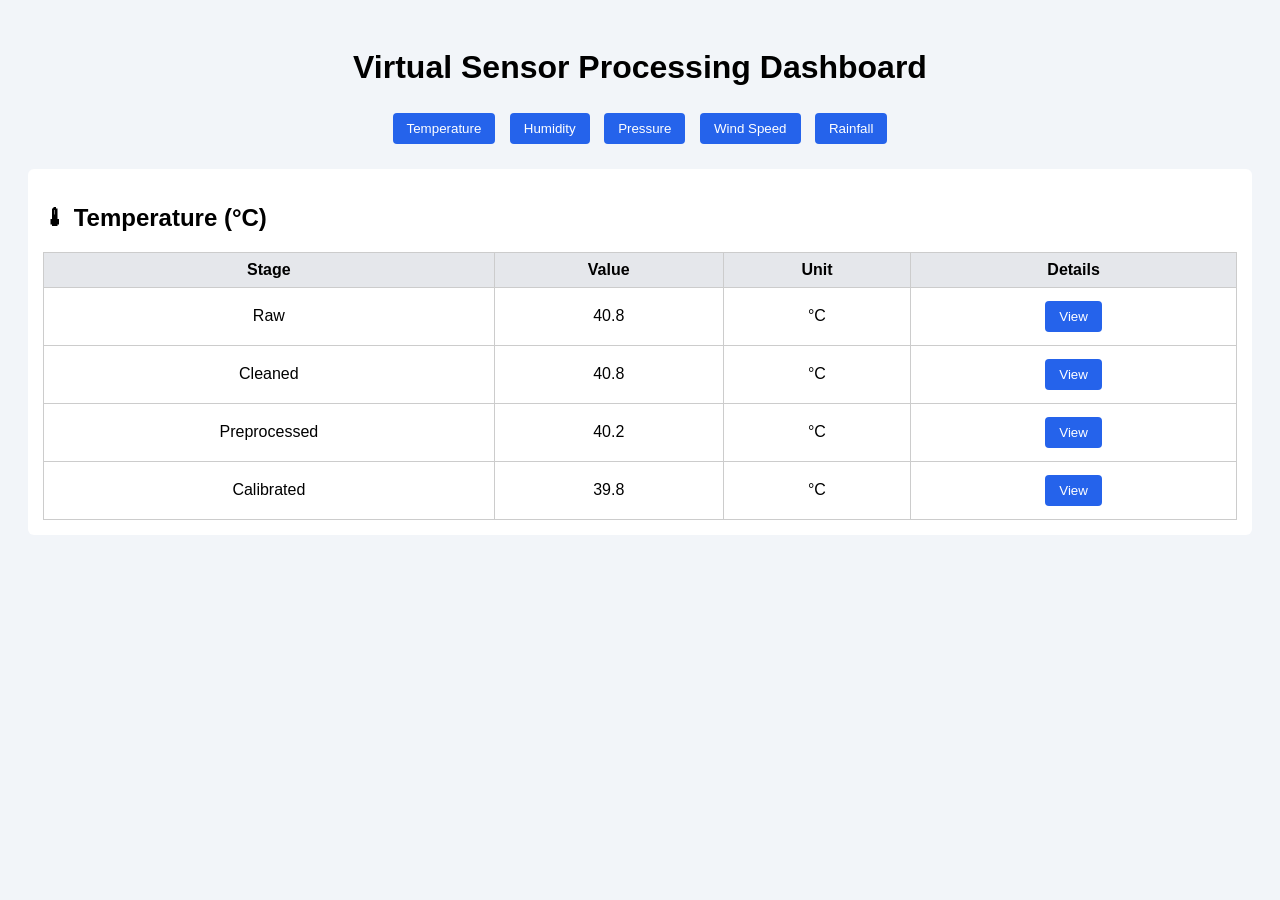
<file: src/main/resources/frontend/index.html>
<!DOCTYPE html>
<html>
<head>
    <title>Virtual Sensor Dashboard</title>
    <link rel="stylesheet" href="style.css">
</head>
<body>

<h1>Virtual Sensor Processing Dashboard</h1>

<div class="sensor-tabs">
    <button onclick="show('temp')">Temperature</button>
    <button onclick="show('hum')">Humidity</button>
    <button onclick="show('pres')">Pressure</button>
    <button onclick="show('wind')">Wind Speed</button>
    <button onclick="show('rain')">Rainfall</button>
</div>

<!-- 🌡 TEMPERATURE -->
<div id="temp" class="panel">
    <h2>🌡 Temperature (°C)</h2>
    <table>
        <tr><th>Stage</th><th>Value</th><th>Unit</th><th>Details</th></tr>
        <tr><td>Raw</td><td>40.8</td><td>°C</td><td><button onclick="toggle('t1')">View</button></td></tr>
        <tr><td>Cleaned</td><td>40.8</td><td>°C</td><td><button onclick="toggle('t2')">View</button></td></tr>
        <tr><td>Preprocessed</td><td>40.2</td><td>°C</td><td><button onclick="toggle('t3')">View</button></td></tr>
        <tr><td>Calibrated</td><td>39.8</td><td>°C</td><td><button onclick="toggle('t4')">View</button></td></tr>
    </table>

    <div id="t1" class="calc">Raw value taken directly from dataset.</div>
    <div id="t2" class="calc">Range check applied (−10°C to 60°C).</div>
    <div id="t3" class="calc">(39.5 + 40.8 + 41.6) / 3 = 40.2°C</div>
    <div id="t4" class="calc">40.2 − 0.5 (bias) − 0.3 (humidity &gt; 90%) = <b>39.8°C</b></div>
</div>

<!-- 💧 HUMIDITY -->
<div id="hum" class="panel">
    <h2>💧 Humidity (%)</h2>
    <table>
        <tr><th>Stage</th><th>Value</th><th>Unit</th><th>Details</th></tr>
        <tr><td>Raw</td><td>95</td><td>%</td><td><button onclick="toggle('h1')">View</button></td></tr>
        <tr><td>Cleaned</td><td>95</td><td>%</td><td><button onclick="toggle('h2')">View</button></td></tr>
        <tr><td>Preprocessed</td><td>93</td><td>%</td><td><button onclick="toggle('h3')">View</button></td></tr>
        <tr><td>Calibrated</td><td>93</td><td>%</td><td><button onclick="toggle('h4')">View</button></td></tr>
    </table>

    <div id="h1" class="calc">Raw humidity from dataset.</div>
    <div id="h2" class="calc">Validated between 0% and 100%.</div>
    <div id="h3" class="calc">Moving average smoothing applied.</div>
    <div id="h4" class="calc">Clamped to physical saturation limit.</div>
</div>

<!-- 🌡 PRESSURE -->
<div id="pres" class="panel">
    <h2>🌡 Air Pressure (hPa)</h2>
    <table>
        <tr><th>Stage</th><th>Value</th><th>Unit</th><th>Details</th></tr>
        <tr><td>Raw</td><td>995</td><td>hPa</td><td><button onclick="toggle('p1')">View</button></td></tr>
        <tr><td>Cleaned</td><td>995</td><td>hPa</td><td><button onclick="toggle('p2')">View</button></td></tr>
        <tr><td>Preprocessed</td><td>997</td><td>hPa</td><td><button onclick="toggle('p3')">View</button></td></tr>
        <tr><td>Calibrated</td><td>1001</td><td>hPa</td><td><button onclick="toggle('p4')">View</button></td></tr>
    </table>

    <div id="p1" class="calc">Raw atmospheric pressure.</div>
    <div id="p2" class="calc">Range validated (900–1100 hPa).</div>
    <div id="p3" class="calc">Noise reduced using smoothing.</div>
    <div id="p4" class="calc">Sea-level normalization using altitude correction.</div>
</div>

<!-- 🌬 WIND -->
<div id="wind" class="panel">
    <h2>🌬 Wind Speed (m/s)</h2>
    <table>
        <tr><th>Stage</th><th>Value</th><th>Unit</th><th>Details</th></tr>
        <tr><td>Raw</td><td>11.2</td><td>m/s</td><td><button onclick="toggle('w1')">View</button></td></tr>
        <tr><td>Cleaned</td><td>11.2</td><td>m/s</td><td><button onclick="toggle('w2')">View</button></td></tr>
        <tr><td>Preprocessed</td><td>10.5</td><td>m/s</td><td><button onclick="toggle('w3')">View</button></td></tr>
        <tr><td>Calibrated</td><td>10.5</td><td>m/s</td><td><button onclick="toggle('w4')">View</button></td></tr>
    </table>

    <div id="w1" class="calc">Raw wind speed value.</div>
    <div id="w2" class="calc">Negative and extreme values removed.</div>
    <div id="w3" class="calc">Rolling average applied.</div>
    <div id="w4" class="calc">Speed limited to remove spikes.</div>
</div>

<!-- 🌧 RAIN -->
<div id="rain" class="panel">
    <h2>🌧 Rainfall (mm)</h2>
    <table>
        <tr><th>Stage</th><th>Value</th><th>Unit</th><th>Details</th></tr>
        <tr><td>Raw</td><td>0.1</td><td>mm</td><td><button onclick="toggle('r1')">View</button></td></tr>
        <tr><td>Cleaned</td><td>0.1</td><td>mm</td><td><button onclick="toggle('r2')">View</button></td></tr>
        <tr><td>Preprocessed</td><td>0.1</td><td>mm</td><td><button onclick="toggle('r3')">View</button></td></tr>
        <tr><td>Calibrated</td><td>0.0</td><td>mm</td><td><button onclick="toggle('r4')">View</button></td></tr>
    </table>

    <div id="r1" class="calc">Raw rainfall from dataset.</div>
    <div id="r2" class="calc">Negative values removed.</div>
    <div id="r3" class="calc">No smoothing applied.</div>
    <div id="r4" class="calc">Below 0.2 mm → treated as noise.</div>
</div>

<script src="script.js"></script>
</body>
</html>
</file>
<file: src/main/resources/frontend/style.css>
body {
    font-family: Arial, sans-serif;
    background: #f2f5f9;
    padding: 20px;
}

h1 {
    text-align: center;
}

.sensor-tabs {
    text-align: center;
    margin-bottom: 20px;
}

button {
    margin: 5px;
    padding: 8px 14px;
    border: none;
    background: #2563eb;
    color: white;
    cursor: pointer;
    border-radius: 4px;
}

button:hover {
    background: #1e40af;
}

.panel {
    display: none;
    background: white;
    padding: 15px;
    border-radius: 6px;
}

table {
    width: 100%;
    border-collapse: collapse;
}

th, td {
    border: 1px solid #ccc;
    padding: 8px;
    text-align: center;
}

th {
    background: #e5e7eb;
}

.calc {
    display: none;
    margin-top: 10px;
    padding: 10px;
    background: #f9fafb;
    border-left: 4px solid #2563eb;
    font-size: 14px;
}
</file>
